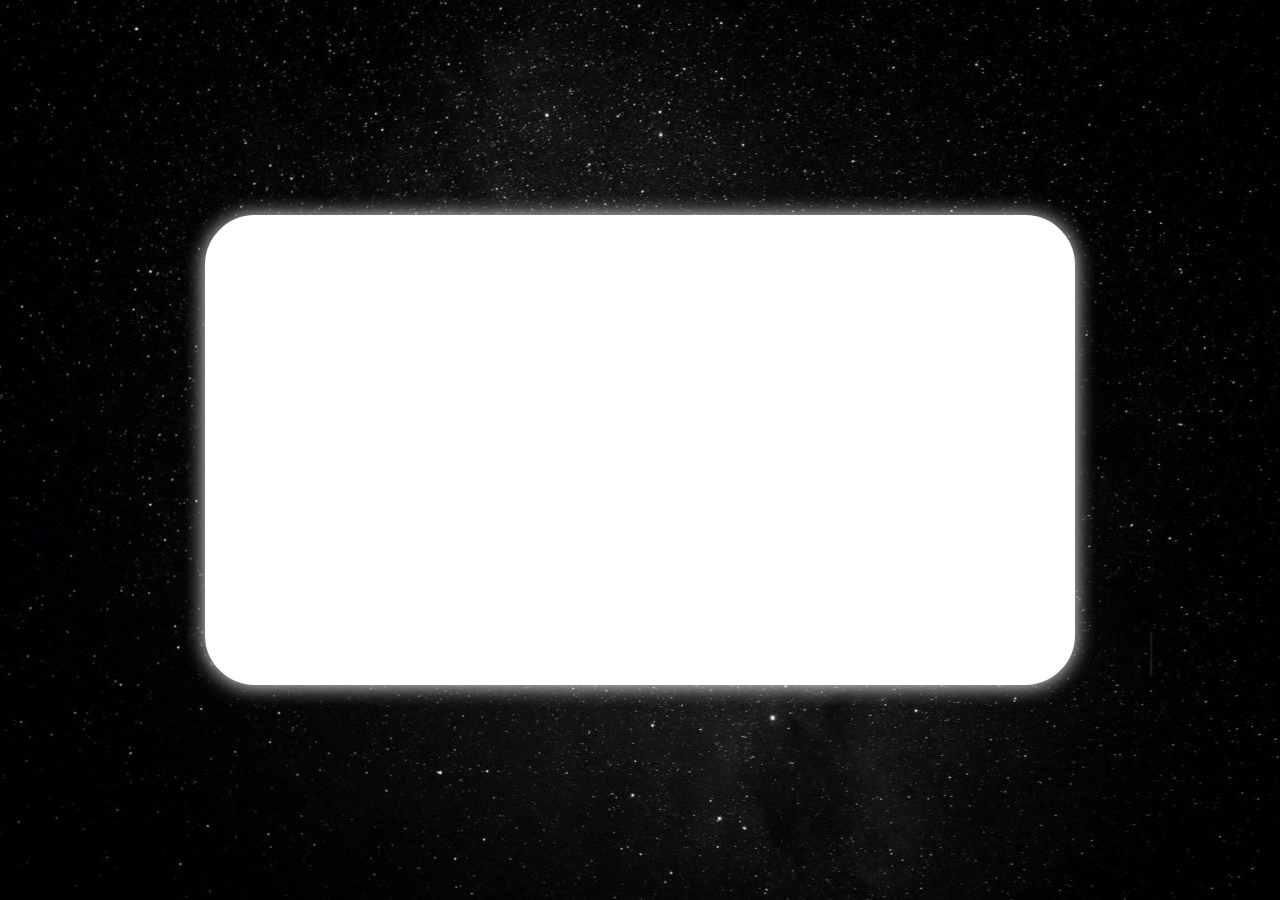
<file: About.html>
<!DOCTYPE html>
<html lang="en">
  <head>
    <meta charset="UTF-8" />
    <title>JY Portfolio</title>
    <meta name="viewport" content="width=device-width, initial-scale=1.0" />
    <link rel="stylesheet" href="detail.css" />
  </head>
  <body>
    <div class="home_container">
      <!-- <div class="home">
        <a href="HomePage.html"><img src="HomeButton.png" width="50" /></a>
      </div>
      <h2>About Me</h2>
      <div>
        <strong>저는요...</strong>
        <br />
        <div>
          <p>👍🏻맡은 일은 시간이 오래걸려도 어떻게든 해낸다는 책임감이 있어요</p>
          <p>
            👍🏻해커톤에 올인할 수 있도록 기간동안 일정을 비워뒀어요<br />&nbsp;&nbsp;&nbsp;&nbsp;(공식
            회의 100% 참여는 물론이고, 연락도 잘받아요)
          </p>
          <p>👍🏻팀이 편안하게 소통할 수 있는 분위기가 될 수 있게 노력해요</p>
          <p>
            👍🏻개발은 물론이고, 기획 및 디자인에도 관심이 많아서 적극적으로
            소통하며 문제가 생기면 함께 해결해서 서비스를 키워나가고 싶어요
          </p>
          <p>
            🖤서비스에 애정을 가지고 프로젝트를 진행할 팀원들을 만나서 함께
            성장하고 싶어요🖤
          </p>
          <p>🖤내가 만든 서비스를 고객들이 사용하는 모습을 보고싶어요🖤</p>
        </div>
      </div> -->
    </div>
  </body>
</html>
</file>
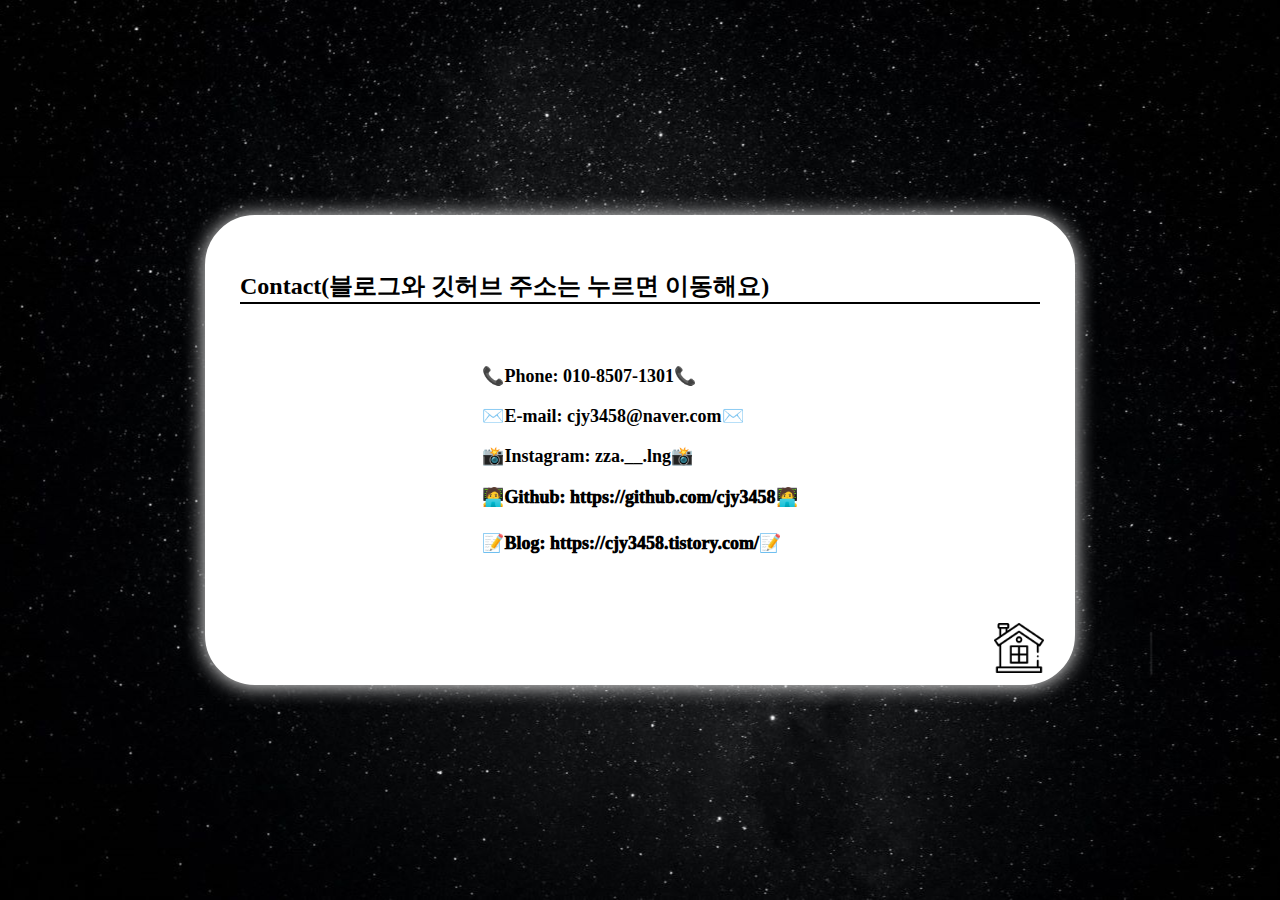
<file: Contact.html>
<!DOCTYPE html>
<html lang="en">
  <head>
    <meta charset="UTF-8" />
    <title>JY Portfolio</title>
    <meta name="viewport" content="width=device-width, initial-scale=1.0" />
    <link rel="stylesheet" href="detail.css" />
  </head>
  <body>
    <div class="home_container">
      <div class="home">
        <a href="HomePage.html"><img src="HomeButton.png" width="50" /></a>
      </div>
      <h2>Contact(블로그와 깃허브 주소는 누르면 이동해요)</h2>
      <div class="contact">
        <strong>
          <div>
            <br />
            <p>📞Phone: 010-8507-1301📞</p>
            <p>✉️E-mail: cjy3458@naver.com✉️</p>
            <p>📸Instagram: zza.__.lng📸</p>
            <a href="https://github.com/cjy3458"
              >🧑‍💻Github: https://github.com/cjy3458🧑‍💻</a
            >
            <br />
            <br />
            <a href="https://cjy3458.tistory.com/">
              📝Blog: https://cjy3458.tistory.com/📝
            </a>
          </div>
        </strong>
      </div>
    </div>
  </body>
</html>
</file>
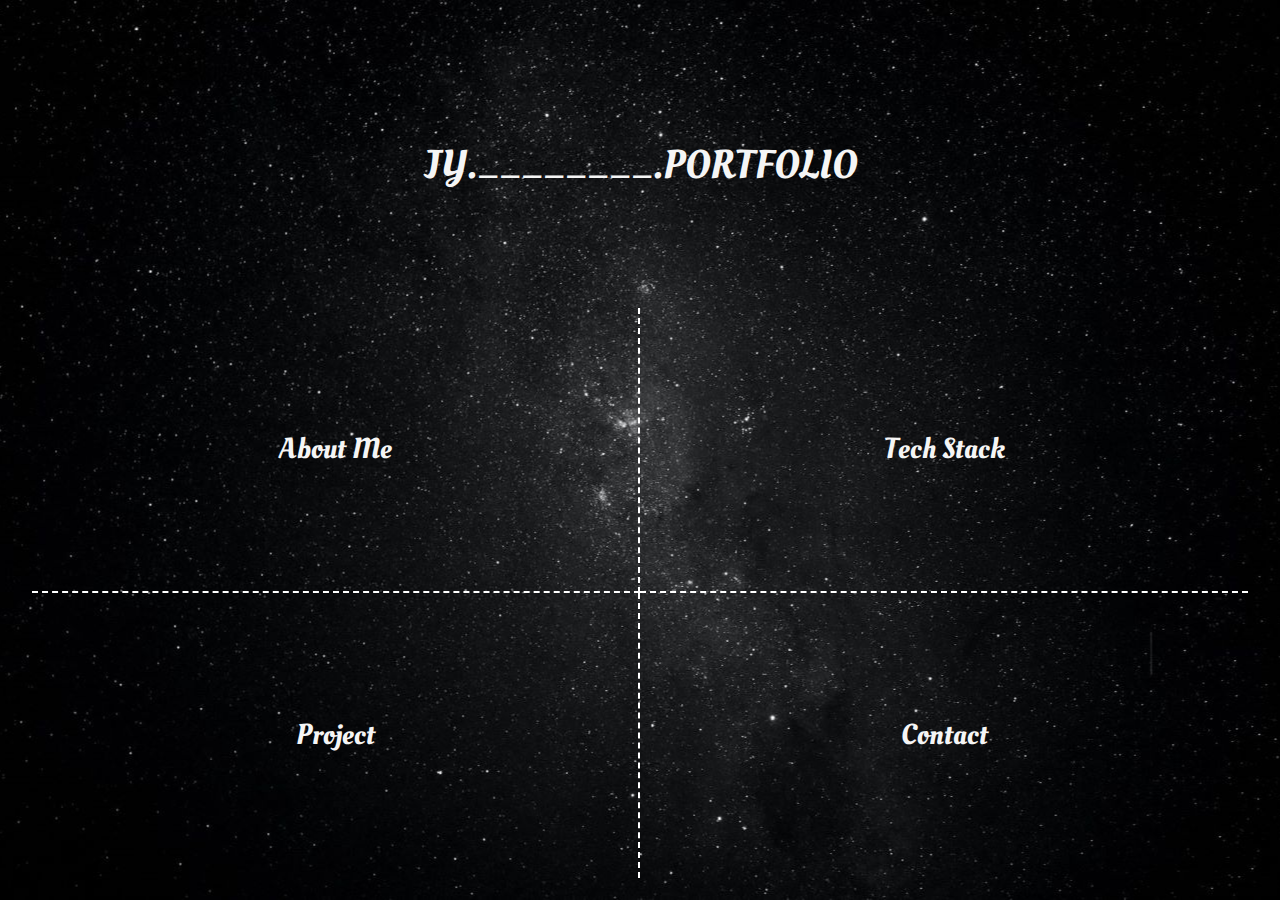
<file: HomePage.html>
<!DOCTYPE html>
<html lang="en">
  <head>
    <meta charset="UTF-8" />
    <meta http-equiv="X-UA-Compatible" content="IE=edge" />
    <meta name="viewport" content="width=device-width, initial-scale=1.0" />
    <link rel="stylesheet" href="Home.css" />
    <title>JY Portfolio</title>
  </head>
  <body>
    <div class="container">
      <div class="item">
        <a href="index.html">
          <div>JY.________.PORTFOLIO</div>
        </a>
      </div>
      <div class="item">
        <a href="About.html">
          <div class="element">About Me</div>
        </a>
      </div>
      <div class="item">
        <a href="TechStacks.html">
          <div class="element">Tech Stack</div>
        </a>
      </div>
      <div class="item">
        <a href="Project.html">
          <div class="element">Project</div>
        </a>
      </div>
      <div class="item">
        <a href="Contact.html">
          <div class="element">Contact</div>
        </a>
      </div>
    </div>
  </body>
</html>
</file>
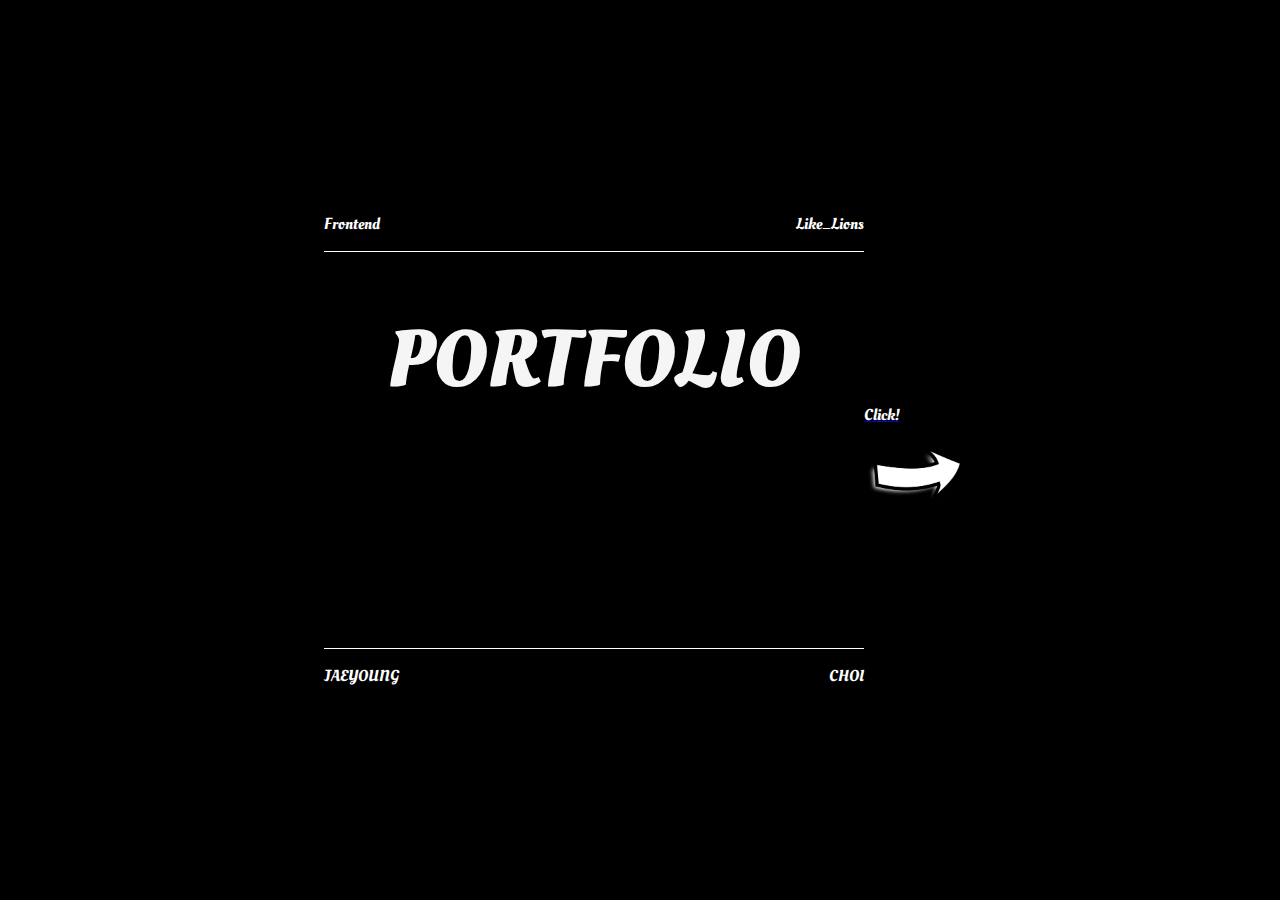
<file: MainPage.html>
a<!DOCTYPE html>
<html lang="en">
  <head>
    <meta charset="UTF-8" />
    <meta http-equiv="X-UA-Compatible" content="IE=edge" />
    <meta name="viewport" content="width=device-width, initial-scale=1.0" />
    <link rel="stylesheet" href="Main.css" />
    <title>JY Portfolio</title>
  </head>
  <body>
    <div class="container">
      <div class="top">
        <p>Frontend</p>
        <p>Like_Lions</p>
      </div>
      <h1 class="title">PORTFOLIO</h1>
      <div class="bottom">
        <p>JAEYOUNG</p>
        <p>CHOI</p>
      </div>
    </div>
    <a href="HomePage.html">
      <div class="arrow">
        <p id="click">Click!</p>
        <img src="arrow.png" width="100" />
      </div>
    </a>
  </body>
</html>
</file>
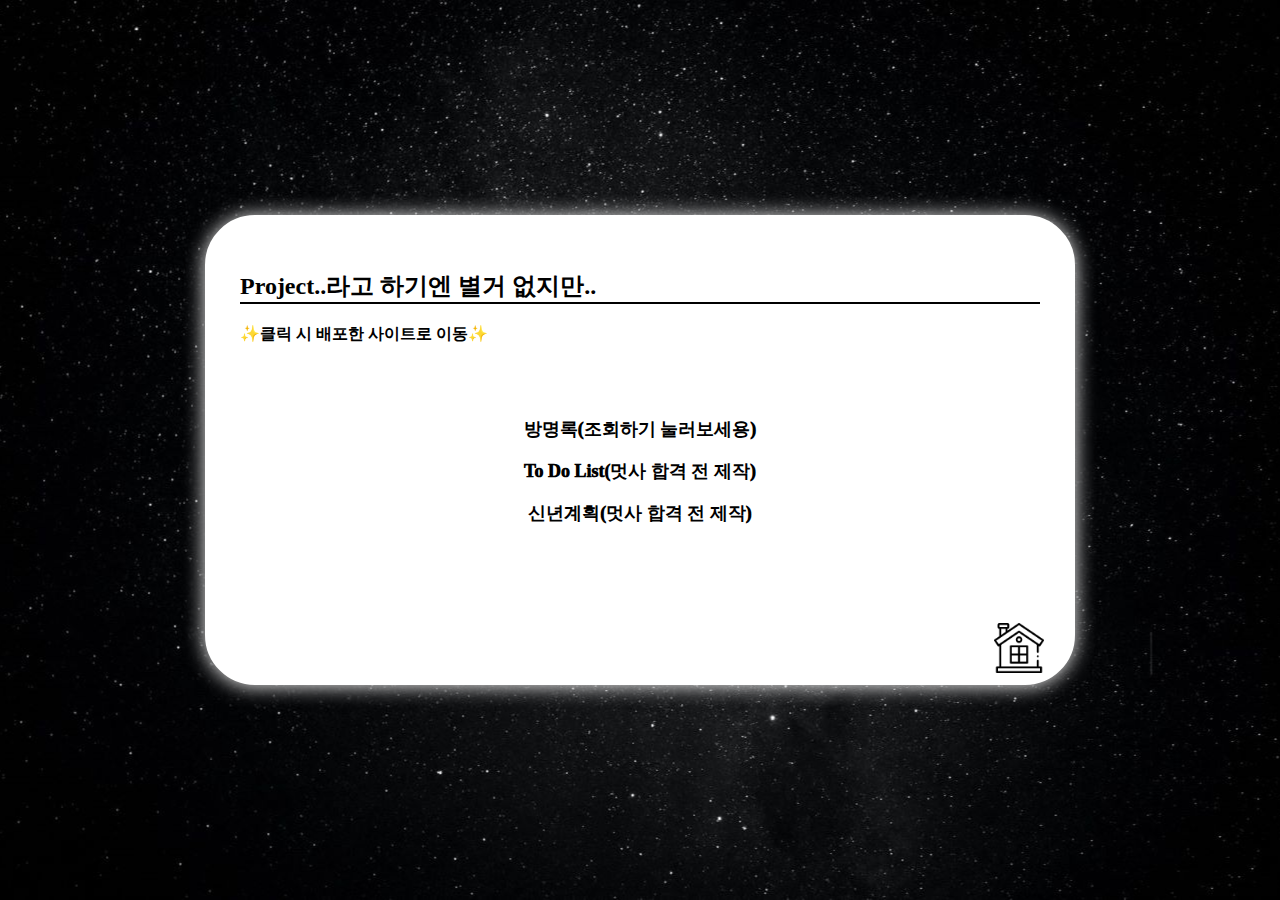
<file: Project.html>
<!DOCTYPE html>
<html lang="en">
  <head>
    <meta charset="UTF-8" />
    <title>JY Portfolio</title>
    <meta name="viewport" content="width=device-width, initial-scale=1.0" />
    <link rel="stylesheet" href="detail.css" />
  </head>
  <body>
    <div class="home_container">
      <div class="home">
        <a href="HomePage.html"><img src="HomeButton.png" width="50" /></a>
      </div>
      <h2><strong>Project..라고 하기엔 별거 없지만..</strong></h2>
      <div>
        <div>
          <strong>✨클릭 시 배포한 사이트로 이동✨</strong>
        </div>
        <br />
        <div class="url">
          <br />
          <br />
          <br />
          <a href="http://lion-guestbook.kro.kr/"
            >방명록(조회하기 눌러보세용)</a
          >
          <br />
          <a href="https://cjy3458.github.io/ToDoList/"
            >To Do List(멋사 합격 전 제작)</a
          >
          <br />
          <a href="https://cjy3458.github.io/NewYearPlan/"
            >신년계획(멋사 합격 전 제작)</a
          >
        </div>
      </div>
    </div>
  </body>
</html>
</file>
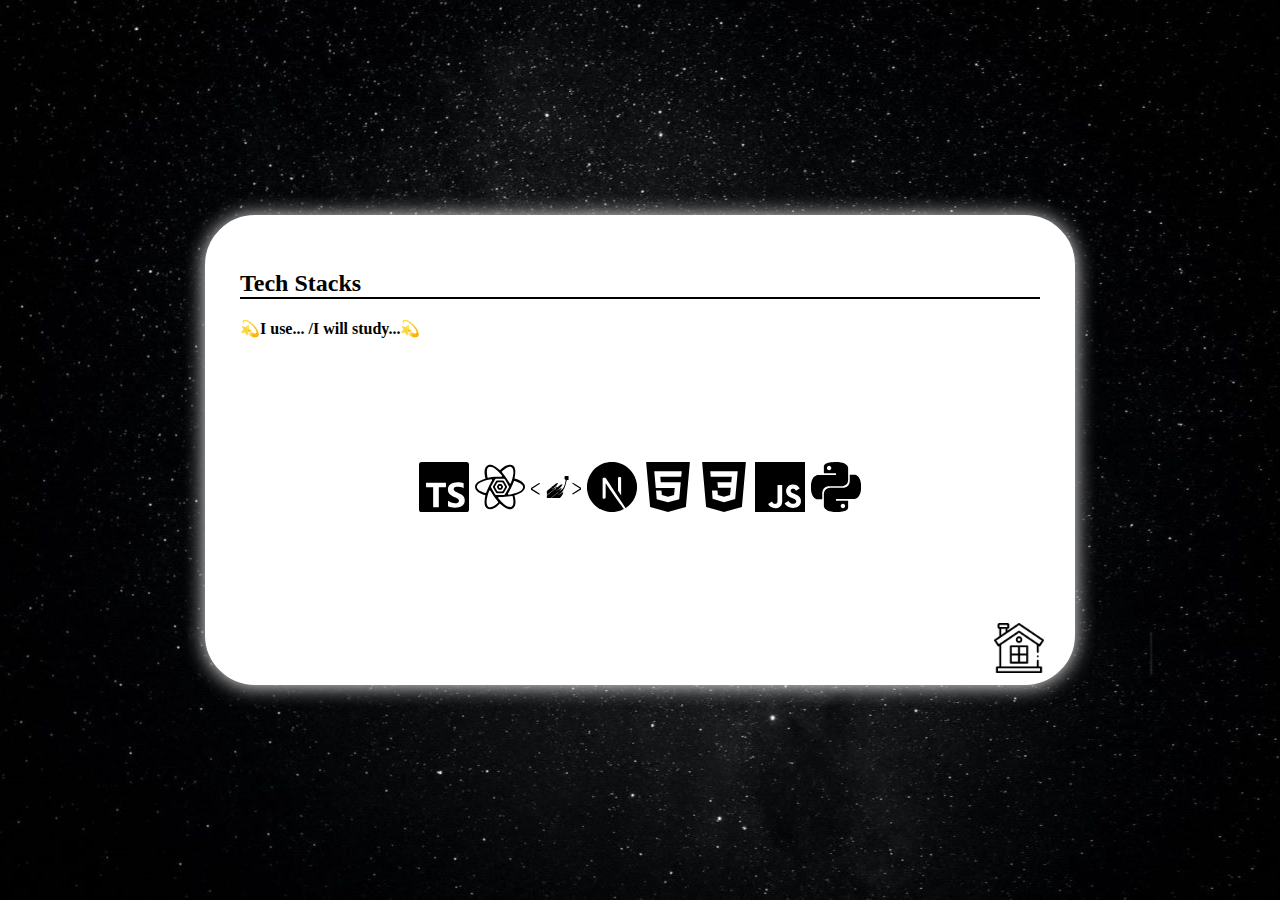
<file: TechStacks.html>
<!DOCTYPE html>
<html lang="en">
  <head>
    <meta charset="UTF-8" />
    <title>JY Portfolio</title>
    <meta name="viewport" content="width=device-width, initial-scale=1.0" />
    <link rel="stylesheet" href="detail.css" />
  </head>
  <body>
    <div class="home_container">
      <div class="home">
        <a href="HomePage.html"><img src="HomeButton.png" width="50" /></a>
      </div>
      <h2>Tech Stacks</h2>
      <div class="tech">
        <div id="use"><strong>💫I use... /I will study...💫</strong></div>
        <div class="explain">
          <svg
            role="img"
            viewBox="0 0 24 24"
            xmlns="http://www.w3.org/2000/svg"
          >
            <path
              d="M1.125 0C.502 0 0 .502 0 1.125v21.75C0 23.498.502 24 1.125 24h21.75c.623 0 1.125-.502 1.125-1.125V1.125C24 .502 23.498 0 22.875 0zm17.363 9.75c.612 0 1.154.037 1.627.111a6.38 6.38 0 0 1 1.306.34v2.458a3.95 3.95 0 0 0-.643-.361 5.093 5.093 0 0 0-.717-.26 5.453 5.453 0 0 0-1.426-.2c-.3 0-.573.028-.819.086a2.1 2.1 0 0 0-.623.242c-.17.104-.3.229-.393.374a.888.888 0 0 0-.14.49c0 .196.053.373.156.529.104.156.252.304.443.444s.423.276.696.41c.273.135.582.274.926.416.47.197.892.407 1.266.628.374.222.695.473.963.753.268.279.472.598.614.957.142.359.214.776.214 1.253 0 .657-.125 1.21-.373 1.656a3.033 3.033 0 0 1-1.012 1.085 4.38 4.38 0 0 1-1.487.596c-.566.12-1.163.18-1.79.18a9.916 9.916 0 0 1-1.84-.164 5.544 5.544 0 0 1-1.512-.493v-2.63a5.033 5.033 0 0 0 3.237 1.2c.333 0 .624-.03.872-.09.249-.06.456-.144.623-.25.166-.108.29-.234.373-.38a1.023 1.023 0 0 0-.074-1.089 2.12 2.12 0 0 0-.537-.5 5.597 5.597 0 0 0-.807-.444 27.72 27.72 0 0 0-1.007-.436c-.918-.383-1.602-.852-2.053-1.405-.45-.553-.676-1.222-.676-2.005 0-.614.123-1.141.369-1.582.246-.441.58-.804 1.004-1.089a4.494 4.494 0 0 1 1.47-.629 7.536 7.536 0 0 1 1.77-.201zm-15.113.188h9.563v2.166H9.506v9.646H6.789v-9.646H3.375z"
            />
          </svg>
          <svg
            role="img"
            viewBox="0 0 24 24"
            xmlns="http://www.w3.org/2000/svg"
          >
            <path
              d="M6.9297 13.6875c.164-.0938.375-.0352.4687.1328l.0625.1055c.4805.8515.9805 1.6601 1.5 2.4258.6133.9023 1.3047 1.8164 2.0743 2.7421a.3455.3455 0 0 1-.0391.4844l-.0742.0664c-2.543 2.2227-4.1914 2.664-4.9532 1.332-.746-1.3046-.4765-3.6718.8086-7.1093a.3437.3437 0 0 1 .1524-.1797ZM17.75 16.3008c.1836-.0313.3594.086.3945.2695l.0196.1016c.6289 3.2851.1875 4.9297-1.3243 4.9297-1.4804 0-3.3593-1.4024-5.6484-4.2032a.3271.3271 0 0 1-.0742-.2226c0-.1875.1562-.3399.3437-.3399h.1211a32.9838 32.9838 0 0 0 2.8086-.0976c1.0703-.086 2.1914-.2305 3.3594-.4375zm.871-6.9766a.3528.3528 0 0 1 .4454-.211l.1016.0352c3.2617 1.1094 4.5039 2.332 3.7187 3.6641-.7656 1.3047-2.9922 2.254-6.6836 2.8477-.082.0117-.168-.004-.2383-.047-.168-.0976-.2265-.3085-.125-.4765l.0625-.1054c.504-.8438.957-1.6836 1.3672-2.5235.4766-.9883.9297-2.0508 1.3516-3.1836zM7.797 8.3398c.082-.0117.168.004.2383.047.168.0976.2265.3085.125.4765l-.0625.1054a34.0882 34.0882 0 0 0-1.3672 2.5235c-.4766.9883-.9297 2.0508-1.3516 3.1836a.3528.3528 0 0 1-.4453.211l-.1016-.0352c-3.2617-1.1094-4.5039-2.332-3.7187-3.6641.7656-1.3047 2.9922-2.254 6.6836-2.8477Zm5.2812-3.9843c2.543-2.2227 4.1914-2.664 4.9532-1.332.746 1.3046.4765 3.6718-.8086 7.1093a.3436.3436 0 0 1-.1524.1797c-.164.0938-.375.0352-.4687-.1328l-.0625-.1055c-.4805-.8515-.9805-1.6601-1.5-2.4258-.6133-.9023-1.3047-1.8164-2.0743-2.7421a.3455.3455 0 0 1 .0391-.4844Zm-5.793-2.082c1.4805 0 3.3633 1.4023 5.6485 4.203a.3488.3488 0 0 1 .0781.2188c-.0039.1914-.1562.3438-.3476.3438l-.1172-.004a34.5835 34.5835 0 0 0-2.8086.1016c-1.0742.086-2.1953.2305-3.3633.4375a.343.343 0 0 1-.3945-.2734l-.0196-.0977c-.629-3.2851-.1876-4.9297 1.3242-4.9297Zm2.8711 5.8124h3.6875a.638.638 0 0 1 .5508.3164l1.8477 3.2188a.6437.6437 0 0 1 0 .6289l-1.8477 3.2227a.638.638 0 0 1-.5507.3164h-3.6875c-.2266 0-.4375-.1211-.547-.3164L7.7579 12.25a.6437.6437 0 0 1 0-.629l1.8516-3.2187c.1093-.1953.3203-.3164.5468-.3164Zm3.2305.793a.638.638 0 0 1 .5508.3164l1.3906 2.4258a.6437.6437 0 0 1 0 .6289l-1.3906 2.4297a.638.638 0 0 1-.5508.3164h-2.7734c-.2266 0-.4375-.1211-.5469-.3164L8.672 12.25a.6437.6437 0 0 1 0-.629l1.3945-2.4257c.1094-.1953.3203-.3164.5469-.3164Zm-.4922.8672h-1.789c-.2266 0-.4336.1172-.547.3164l-.8983 1.5586a.6437.6437 0 0 0 0 .6289l.8984 1.5625a.6317.6317 0 0 0 .5469.3164h1.789a.6317.6317 0 0 0 .547-.3164l.8983-1.5625a.6437.6437 0 0 0 0-.629l-.8984-1.5585c-.1133-.1992-.3203-.3164-.5469-.3164Zm-.4765.8281c.2265 0 .4375.1211.5468.3164l.422.7305c.1132.1953.1132.4375 0 .6289l-.422.7344c-.1093.1953-.3203.3164-.5468.3164h-.836a.6317.6317 0 0 1-.5468-.3164l-.422-.7344c-.1132-.1914-.1132-.4336 0-.629l.422-.7304a.6317.6317 0 0 1 .5468-.3164zm-.418.8164a.548.548 0 0 0-.4727.2735c-.0976.168-.0976.375 0 .5468a.5444.5444 0 0 0 .4727.2696.5444.5444 0 0 0 .4727-.2696c.0976-.1718.0976-.3789 0-.5468A.548.548 0 0 0 12 11.3906Zm-4.4219.5469h.9805M18.9805 7.75c.3906-1.8945.4765-3.3438.2226-4.3984-.1484-.629-.4218-1.1368-.8398-1.5078-.4414-.3907-1-.582-1.625-.582-1.0352 0-2.1211.4726-3.2813 1.3671-.4726.3633-.9648.8047-1.4726 1.3164-.043-.0508-.086-.1015-.1367-.1445-1.4454-1.2852-2.6602-2.082-3.6993-2.3906-.6171-.1836-1.1953-.1993-1.7226-.0235-.5586.1875-1.004.5742-1.3164 1.1172-.5156.8945-.6524 2.0742-.461 3.5274.0782.5898.2149 1.2343.4024 1.9335a1.1187 1.1187 0 0 0-.2149.047C3.008 8.621 1.711 9.2694.9258 10.0155c-.4649.4414-.7695.9375-.8828 1.4805-.1133.5781 0 1.1562.3125 1.6992.5156.8945 1.4648 1.5977 2.8164 2.1563.543.2226 1.1562.4257 1.8437.6093a1.0227 1.0227 0 0 0-.0703.2266c-.3906 1.8906-.4765 3.3438-.2226 4.3945.1484.629.4257 1.1407.8398 1.5078.4414.3907 1 .582 1.625.582 1.0352 0 2.121-.4726 3.2813-1.3632.4765-.3711.9726-.8164 1.4882-1.336a1.2 1.2 0 0 0 .1953.2266c1.4454 1.2852 2.6602 2.082 3.6993 2.3906.6172.1836 1.1953.1993 1.7226.0235.5586-.1875 1.004-.5742 1.3164-1.1172.5157-.8945.6524-2.0742.461-3.5273-.082-.6133-.2227-1.2813-.4258-2.0118a1.2248 1.2248 0 0 0 .2383-.0468c1.828-.6094 3.125-1.2578 3.9101-2.004.4649-.4413.7696-.9374.8828-1.4804.1133-.5781 0-1.1563-.3125-1.6992-.5156-.8946-1.4648-1.5977-2.8164-2.1563-.5586-.2304-1.1953-.4414-1.9062-.625a.8647.8647 0 0 0 .0586-.1953z"
            />
          </svg>
          <svg
            role="img"
            viewBox="0 0 24 24"
            xmlns="http://www.w3.org/2000/svg"
          >
            <path
              d="M16.214 6.762l-.075.391c-.116.741-.074.953.244 1.228l.307.254-.318 1.418c-.19.846-.423 1.555-.571 1.788-.127.201-.275.497-.307.656-.053.19-.233.381-.508.55-.243.138-.72.508-1.058.805-.27.243-.456.392-.557.456l-.33.261c-.106.17-.166.307-.189.411-.023.107-.01.178.024.23.033.05.09.085.168.107a.954.954 0 00.282.023 3 3 0 00.632-.112c.07-.019.125-.037.173-.053.074-.091.245-.263.548-.562.804-.793 1.111-1.227.794-1.11-.117.042-.064-.064.137-.276.424-.413.667-1.037 1.175-2.994.402-1.545.402-1.567.698-1.567.139 0 .532.024.532.024V6.762h-.902zm3.839 3.165c-.064 0-.17.096-.233.202-.116.19.021.306 1.767 1.396 1.037.657 1.873 1.217 1.852 1.26-.021.031-.868.582-1.883 1.217-1.842 1.142-1.852 1.153-1.683 1.386.212.275 0 .37 2.391-1.122L24 13.155v-.836l-1.937-1.196c-1.047-.656-1.957-1.185-2.01-1.196zm-16.085.117c-.053 0-.963.54-2.01 1.185L0 12.425v.836l1.947 1.217c1.08.666 1.99 1.217 2.032 1.217.042 0 .127-.096.212-.212.127-.201.02-.286-1.768-1.418C.72 12.996.54 12.848.71 12.732c.106-.074.91-.572 1.778-1.111 1.979-1.217 1.873-1.133 1.714-1.387-.063-.105-.17-.2-.233-.19zm8.684.023c-.292-.002-.92.443-2.8 1.978-.081.193-.088.326-.051.412.024.059.068.1.129.13.06.03.138.048.224.055.171.015.373-.012.536-.044l.11-.025a.386.386 0 01.144-.118c.116-.064.603-.508 1.09-.984.857-.868 1.058-1.26.709-1.387a.24.24 0 00-.09-.017zm2.196.603c-.257.007-.72.305-1.513.938-.398.323-.65.497-.785.533l-.524.414c-.197.36-.226.583-.174.706a.25.25 0 00.138.134.644.644 0 00.24.045 2.18 2.18 0 00.58-.085 3.466 3.466 0 00.291-.092l.029-.012.053-.028c.1-.129.33-.372.618-.652.91-.878 1.375-1.502 1.28-1.735-.043-.113-.117-.17-.233-.166zm-2.424 1.08c-.074.008-.24.136-.539.398-.432.382-.903.602-1.066.504a3.97 3.97 0 01-.114.024c-.166.033-.373.06-.558.045a.708.708 0 01-.252-.063.337.337 0 01-.168-.17c-.037-.09-.037-.202.005-.345l-.65.534-1.471 1.217V15.867l4.82-3.797a.41.41 0 01.016-.123c.037-.134.035-.202-.023-.196zm2.074.639c-.073 0-.195.103-.39.31-.265.283-.682.557-.903.613l-.034.018a2.191 2.191 0 01-.11.042c-.06.02-.138.044-.228.068-.18.049-.404.094-.604.089a.732.732 0 01-.275-.054.344.344 0 01-.184-.18c-.058-.139-.035-.334.092-.611L7.61 16.033v1.205h1.868l3.962-3.112c.103-.114.258-.27.467-.465.56-.519.687-.698.687-.963 0-.206-.023-.31-.096-.31zm.943 1.95l-.339.338c-.19.18-.529.402-.761.497l-.046.02-.003.005-.01.01c-.009.007-.013.008-.02.011a3.432 3.432 0 01-.282.093 3.058 3.058 0 01-.65.115 1.035 1.035 0 01-.31-.027.364.364 0 01-.218-.144c-.048-.074-.062-.173-.035-.295a1.11 1.11 0 01.095-.25l-3.197 2.526h4.252l.508-.582c.698-.814 1.016-1.396 1.016-1.894z"
            />
          </svg>
          <svg
            role="img"
            viewBox="0 0 24 24"
            xmlns="http://www.w3.org/2000/svg"
          >
            <path
              d="M11.5725 0c-.1763 0-.3098.0013-.3584.0067-.0516.0053-.2159.021-.3636.0328-3.4088.3073-6.6017 2.1463-8.624 4.9728C1.1004 6.584.3802 8.3666.1082 10.255c-.0962.659-.108.8537-.108 1.7474s.012 1.0884.108 1.7476c.652 4.506 3.8591 8.2919 8.2087 9.6945.7789.2511 1.6.4223 2.5337.5255.3636.04 1.9354.04 2.299 0 1.6117-.1783 2.9772-.577 4.3237-1.2643.2065-.1056.2464-.1337.2183-.1573-.0188-.0139-.8987-1.1938-1.9543-2.62l-1.919-2.592-2.4047-3.5583c-1.3231-1.9564-2.4117-3.556-2.4211-3.556-.0094-.0026-.0187 1.5787-.0235 3.509-.0067 3.3802-.0093 3.5162-.0516 3.596-.061.115-.108.1618-.2064.2134-.075.0374-.1408.0445-.495.0445h-.406l-.1078-.068a.4383.4383 0 01-.1572-.1712l-.0493-.1056.0053-4.703.0067-4.7054.0726-.0915c.0376-.0493.1174-.1125.1736-.143.0962-.047.1338-.0517.5396-.0517.4787 0 .5584.0187.6827.1547.0353.0377 1.3373 1.9987 2.895 4.3608a10760.433 10760.433 0 004.7344 7.1706l1.9002 2.8782.096-.0633c.8518-.5536 1.7525-1.3418 2.4657-2.1627 1.5179-1.7429 2.4963-3.868 2.8247-6.134.0961-.6591.1078-.854.1078-1.7475 0-.8937-.012-1.0884-.1078-1.7476-.6522-4.506-3.8592-8.2919-8.2087-9.6945-.7672-.2487-1.5836-.42-2.4985-.5232-.169-.0176-1.0835-.0366-1.6123-.037zm4.0685 7.217c.3473 0 .4082.0053.4857.047.1127.0562.204.1642.237.2767.0186.061.0234 1.3653.0186 4.3044l-.0067 4.2175-.7436-1.14-.7461-1.14v-3.066c0-1.982.0093-3.0963.0234-3.1502.0375-.1313.1196-.2346.2323-.2955.0961-.0494.1313-.054.4997-.054z"
            />
          </svg>
          <svg
            role="img"
            viewBox="0 0 24 24"
            xmlns="http://www.w3.org/2000/svg"
          >
            <path
              d="M1.5 0h21l-1.91 21.563L11.977 24l-8.564-2.438L1.5 0zm7.031 9.75l-.232-2.718 10.059.003.23-2.622L5.412 4.41l.698 8.01h9.126l-.326 3.426-2.91.804-2.955-.81-.188-2.11H6.248l.33 4.171L12 19.351l5.379-1.443.744-8.157H8.531z"
            />
          </svg>
          <svg
            role="img"
            viewBox="0 0 24 24"
            xmlns="http://www.w3.org/2000/svg"
          >
            <path
              d="M1.5 0h21l-1.91 21.563L11.977 24l-8.565-2.438L1.5 0zm17.09 4.413L5.41 4.41l.213 2.622 10.125.002-.255 2.716h-6.64l.24 2.573h6.182l-.366 3.523-2.91.804-2.956-.81-.188-2.11h-2.61l.29 3.855L12 19.288l5.373-1.53L18.59 4.414z"
            />
          </svg>
          <svg
            role="img"
            viewBox="0 0 24 24"
            xmlns="http://www.w3.org/2000/svg"
          >
            <path
              d="M0 0h24v24H0V0zm22.034 18.276c-.175-1.095-.888-2.015-3.003-2.873-.736-.345-1.554-.585-1.797-1.14-.091-.33-.105-.51-.046-.705.15-.646.915-.84 1.515-.66.39.12.75.42.976.9 1.034-.676 1.034-.676 1.755-1.125-.27-.42-.404-.601-.586-.78-.63-.705-1.469-1.065-2.834-1.034l-.705.089c-.676.165-1.32.525-1.71 1.005-1.14 1.291-.811 3.541.569 4.471 1.365 1.02 3.361 1.244 3.616 2.205.24 1.17-.87 1.545-1.966 1.41-.811-.18-1.26-.586-1.755-1.336l-1.83 1.051c.21.48.45.689.81 1.109 1.74 1.756 6.09 1.666 6.871-1.004.029-.09.24-.705.074-1.65l.046.067zm-8.983-7.245h-2.248c0 1.938-.009 3.864-.009 5.805 0 1.232.063 2.363-.138 2.711-.33.689-1.18.601-1.566.48-.396-.196-.597-.466-.83-.855-.063-.105-.11-.196-.127-.196l-1.825 1.125c.305.63.75 1.172 1.324 1.517.855.51 2.004.675 3.207.405.783-.226 1.458-.691 1.811-1.411.51-.93.402-2.07.397-3.346.012-2.054 0-4.109 0-6.179l.004-.056z"
            />
          </svg>
          <svg
            role="img"
            viewBox="0 0 24 24"
            xmlns="http://www.w3.org/2000/svg"
          >
            <path
              d="M14.25.18l.9.2.73.26.59.3.45.32.34.34.25.34.16.33.1.3.04.26.02.2-.01.13V8.5l-.05.63-.13.55-.21.46-.26.38-.3.31-.33.25-.35.19-.35.14-.33.1-.3.07-.26.04-.21.02H8.77l-.69.05-.59.14-.5.22-.41.27-.33.32-.27.35-.2.36-.15.37-.1.35-.07.32-.04.27-.02.21v3.06H3.17l-.21-.03-.28-.07-.32-.12-.35-.18-.36-.26-.36-.36-.35-.46-.32-.59-.28-.73-.21-.88-.14-1.05-.05-1.23.06-1.22.16-1.04.24-.87.32-.71.36-.57.4-.44.42-.33.42-.24.4-.16.36-.1.32-.05.24-.01h.16l.06.01h8.16v-.83H6.18l-.01-2.75-.02-.37.05-.34.11-.31.17-.28.25-.26.31-.23.38-.2.44-.18.51-.15.58-.12.64-.1.71-.06.77-.04.84-.02 1.27.05zm-6.3 1.98l-.23.33-.08.41.08.41.23.34.33.22.41.09.41-.09.33-.22.23-.34.08-.41-.08-.41-.23-.33-.33-.22-.41-.09-.41.09zm13.09 3.95l.28.06.32.12.35.18.36.27.36.35.35.47.32.59.28.73.21.88.14 1.04.05 1.23-.06 1.23-.16 1.04-.24.86-.32.71-.36.57-.4.45-.42.33-.42.24-.4.16-.36.09-.32.05-.24.02-.16-.01h-8.22v.82h5.84l.01 2.76.02.36-.05.34-.11.31-.17.29-.25.25-.31.24-.38.2-.44.17-.51.15-.58.13-.64.09-.71.07-.77.04-.84.01-1.27-.04-1.07-.14-.9-.2-.73-.25-.59-.3-.45-.33-.34-.34-.25-.34-.16-.33-.1-.3-.04-.25-.02-.2.01-.13v-5.34l.05-.64.13-.54.21-.46.26-.38.3-.32.33-.24.35-.2.35-.14.33-.1.3-.06.26-.04.21-.02.13-.01h5.84l.69-.05.59-.14.5-.21.41-.28.33-.32.27-.35.2-.36.15-.36.1-.35.07-.32.04-.28.02-.21V6.07h2.09l.14.01zm-6.47 14.25l-.23.33-.08.41.08.41.23.33.33.23.41.08.41-.08.33-.23.23-.33.08-.41-.08-.41-.23-.33-.33-.23-.41-.08-.41.08z"
            />
          </svg>
        </div>
      </div>
    </div>
  </body>
</html>
</file>
<file: detail.css>
@import url("https://fonts.googleapis.com/css2?family=Cute+Font&family=Oleo+Script&family=Permanent+Marker&display=swap");

html,
body {
  display: flex;
  height: 100%;
  width: 100%;
  align-items: center;
  justify-content: center;
  /* background-color: black; */
  background: url("CountingStars.jpg");
  align-content: center;
  background-position: center;
}

p {
  /* margin-top: 14px; */
  font-size: 18px;
}

.home_container {
  position: relative;
  width: 800px;
  height: 400px;
  margin: 0px;
  margin-left: auto;
  margin-right: auto;
  border: 5px solid white;
  padding: 30px;
  box-shadow: 0 1px 20px 0 whitesmoke;
  border-radius: 50px;
  background-color: white;
}

h2 {
  border-bottom: 2px solid black;
  /* padding-bottom: 8px; */
  /* font-family: "Oleo Script", cursive; */
}

svg {
  width: 50px;
  height: 50px;
  margin: 3px;
}

.explain {
  display: flex;
  flex-flow: row wrap;
  justify-content: center;
  align-items: center;
}

a {
  font-size: 18px;
  text-decoration-line: none;
  color: black;
  /* font-family: "Cute Font", cursive; */
  font-weight: 1000;
}

.url {
  display: flex;
  flex-direction: column;
  /* flex-flow: row wrap; */
  justify-content: center;
  text-align: center;
}

.contact {
  display: flex;
  flex-flow: row wrap;
  justify-content: space-evenly;
  align-items: center;
  font-size: 20px;
}

.home {
  position: absolute;
  right: 3%;
  bottom: 0.5%;
}

.tech {
  display: flex;
  flex-direction: column;
  justify-content: space-between;
  height: 49%;
}

#use {
  justify-content: flex-start;
}

@media (max-width: 768px) {
  .home_container {
    height: 600px;
    width: 300px;
  }
  .contact {
    font-size: 15px;
  }
}
</file>
<file: Home.css>
@import url("https://fonts.googleapis.com/css2?family=Oleo+Script&family=Permanent+Marker&display=swap");

html,
body {
  display: flex;
  height: 100%;
  width: 100%;
  align-items: center;
  justify-content: center;
  background: url("CountingStars.jpg");

  /* background-color: black; */
  align-content: center;
  margin: 0;
  background-position: center;
}

.container {
  margin: 0;
  display: grid;
  grid-template-columns: 1fr 1fr; /*1fr, 1fr, 1fr 쉼표 넣으면 기능이 안먹어요.*/
  grid-template-rows: 1fr 1fr 1fr;
  /* background-color: black; */
  width: 95vw;
  height: 95vh;
  /* gap: 0px */
}

.item {
  /* width: auto;
  height: auto; */
  /* border: 1px dashed black; */
  color: whitesmoke;
  /* padding: 20%; */
}

.item:nth-child(1) {
  place-items: center;
  gap: 0;
  grid-column: 1 / 3;
  grid-row: 1 / 2;
  /* background-color: black; */
  color: white;
  /* border: 3px solid white; */
  font-size: 250%;
  display: flex;
  flex-direction: column;
  align-items: center;
  justify-content: center;
  font-family: "Oleo Script", cursive;
}

.item:nth-child(2) {
  border-right: 2px dashed white;
  border-bottom: 2px dashed white;
}

.item:nth-child(3) {
  border-bottom: 2px dashed white;
}

.item:nth-child(4) {
  border-right: 2px dashed white;
  /* border-bottom: 2px dashed white; */
}

.element {
  margin: 0;
  font-family: "Oleo Script", cursive;
  display: flex;
  flex-direction: column;
  align-items: center;
  justify-content: center;
  width: 100%;
  height: 100%;
  /* border: 0.5px dashed white; */
  font-size: 180%;
}

a {
  text-decoration-line: none;
  color: whitesmoke;
}

@media screen and (max-width: 768px) {
  .item:nth-child(1) {
    place-items: center;
    gap: 0;
    grid-column: 1 / 3;
    grid-row: 1 / 2;
    /* background-color: black; */
    color: white;
    /* border: 3px solid white; */
    font-size: 200%;
    display: flex;
    flex-direction: column;
    align-items: center;
    justify-content: center;
    font-family: "Oleo Script", cursive;
  }
}
</file>
<file: Main.css>
@import url("https://fonts.googleapis.com/css2?family=Oleo+Script&family=Permanent+Marker&display=swap");

html,
body {
  display: flex;
  height: 100%;
  width: 100%;
  align-items: center;
  justify-content: center;
  background-color: rgb(0, 0, 0);
  align-content: center;
  background-position: center;
}

.top {
  display: flex;
  justify-content: space-between;
  border-bottom: 1px solid white;
}

.bottom {
  display: flex;
  justify-content: space-between;
  border-top: 1px solid white;
}

p {
  font-size: 100%;
  color: white;
  font-family: "Oleo Script", cursive;
}

.title {
  font-size: 500%;
  color: whitesmoke;
  font-family: "Oleo Script", cursive;
  margin-bottom: 43%;
}

.container {
  text-align: center;
  align-items: center;
  width: 60vh;
}
</file>
